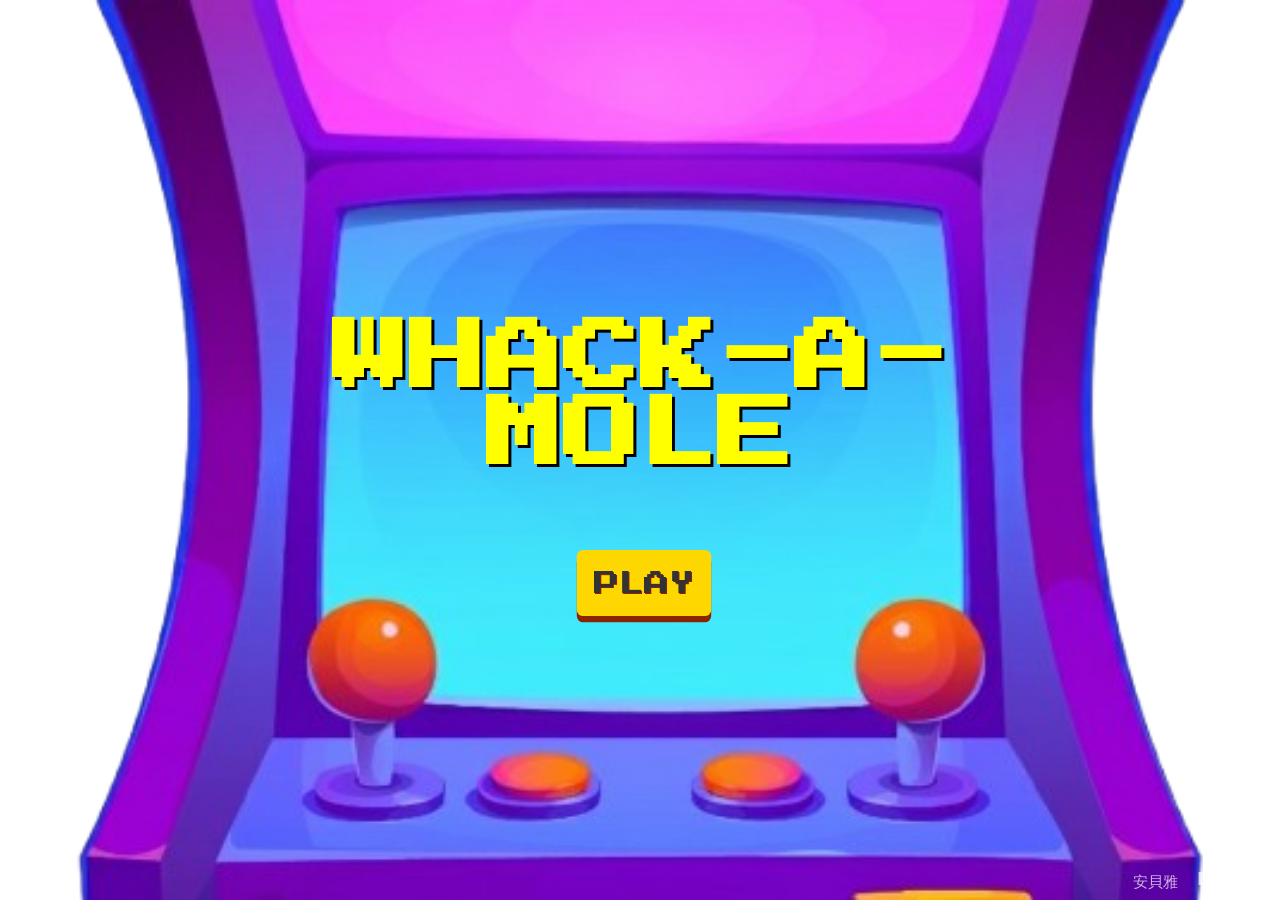
<file: index.html>
<!DOCTYPE html>
<html lang="en">
<head>
    <meta charset="UTF-8">
    <meta name="viewport" content="width=device-width, initial-scale=1.0">
    <title>Dynamic Pixel Art Sky</title>
    <link rel="stylesheet" href="style.css">
    <link href="https://fonts.googleapis.com/css2?family=Press+Start+2P&display=swap" rel="stylesheet">
</head>
<body>
    <audio id="bgmusic" src="sound/bkg.mp3" loop></audio>

    <div class="background-scene">
        <div class="sky">
            <div class="cloud cloud-1"></div>
            <div class="cloud cloud-2"></div>
            <div class="cloud cloud-3"></div>
            <div class="cloud cloud-4"></div>
            <div class="cloud cloud-5"></div>
            <div class="cloud cloud-6"></div>
            <div class="cloud cloud-7"></div>
            <div class="cloud cloud-8"></div>
            <div class="cloud cloud-9"></div>
            <div class="cloud cloud-10"></div>
        </div>
        <div class="ground"></div>

        <div class="arcade-machine-container">
            <img src="images/image.png" alt="Arcade Game Machine" class="arcade-machine-image"> 
            
            <div class="control-panel">
          
            <!-- Controls Overlay (Used for overall screen shake/bump effect) -->
            <div class="control-panel">
                
                <!-- Game Title -->
                <h1 class="game-title">WHACK-A-<br>MOLE</h1>
                
                <!-- PLAY Button (ID is crucial for JS) -->
                <button id="playButton" class="play-button">PLAY</button>
                <audio id="clickSound" src="sound/click.mp3"></audio>

                <!-- Joysticks (Interactive overlays - IDs are crucial for JS) -->
                <div id="joystickLeft" class="joystick joystick-left"></div>
                <div id="joystickRight" class="joystick joystick-right"></div>
                
                <!-- Action Buttons (Interactive overlays - IDs are crucial for JS) -->
                <div id="actionButton1" class="action-button action-button-1"></div>
                <div id="actionButton2" class="action-button action-button-2"></div>
                <div id="actionButton3" class="action-button action-button-3"></div>

            </div>
        </div>
    </div>

    <footer class="site-footer">
    安貝雅 | bea
</footer>

    <!-- The external JavaScript file -->
    <script src="script.js"></script>
</body>
</html>
</file>
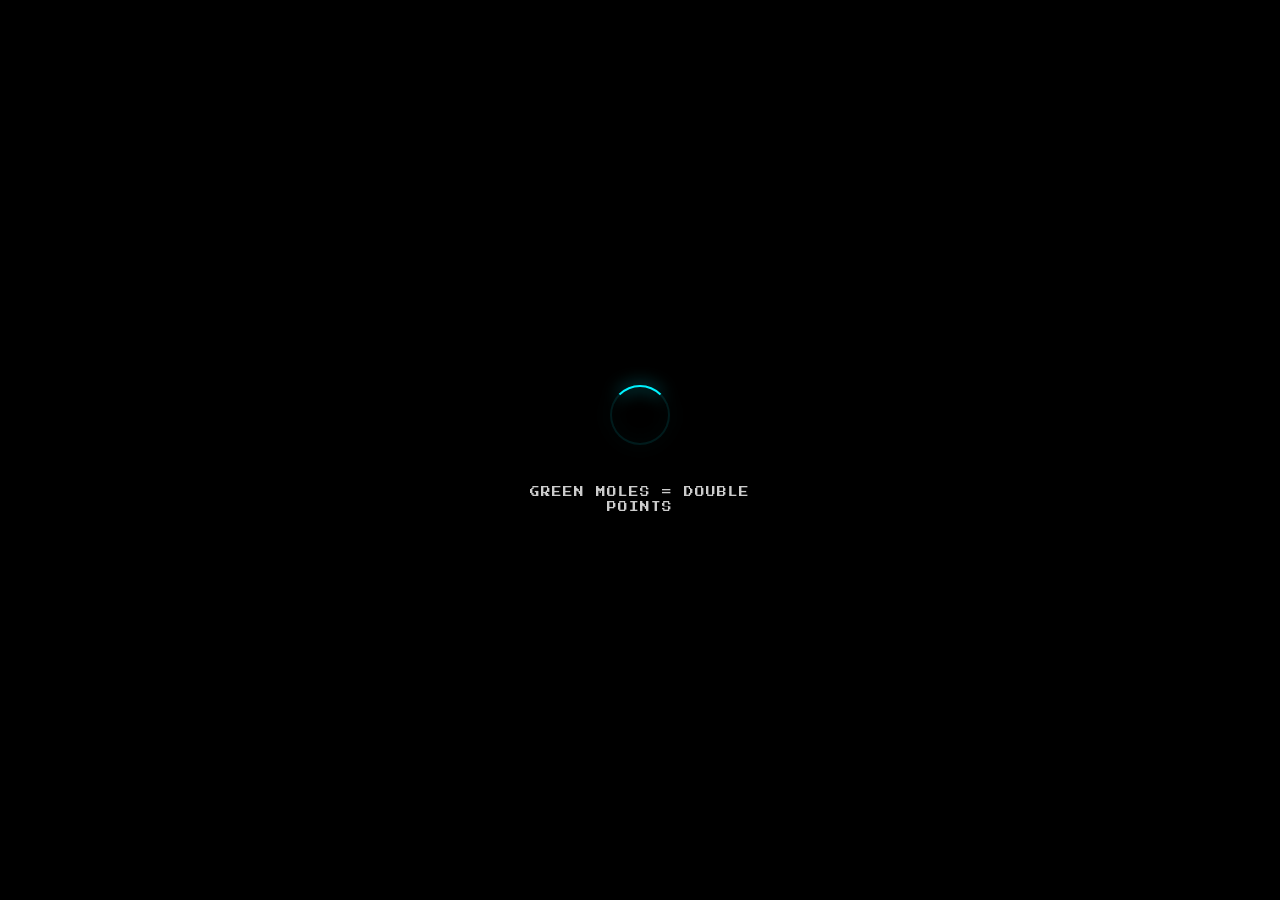
<file: loading.html>
<!DOCTYPE html>
<html lang="en">
<head>
    <meta charset="UTF-8">
    <meta name="viewport" content="width=device-width, initial-scale=1.0">
    <title>Mole Mayhem</title>
    <link href="https://fonts.googleapis.com/css2?family=Press+Start+2P&display=swap" rel="stylesheet">
    <link rel="stylesheet" href="loading.css">
</head>
<body>
    <div class="loading-wrapper">
        <video id="loadingVideo" autoplay loop playsinline class="bg-video"></video>
        
        <div class="minimal-overlay"></div>

        <div class="content">
            <div class="spinner"></div>
            <p id="gameTip" class="fade-in-tip"></p>
        </div>
    </div>
    <script src="loading.js"></script>
</body>
</html>
</file>
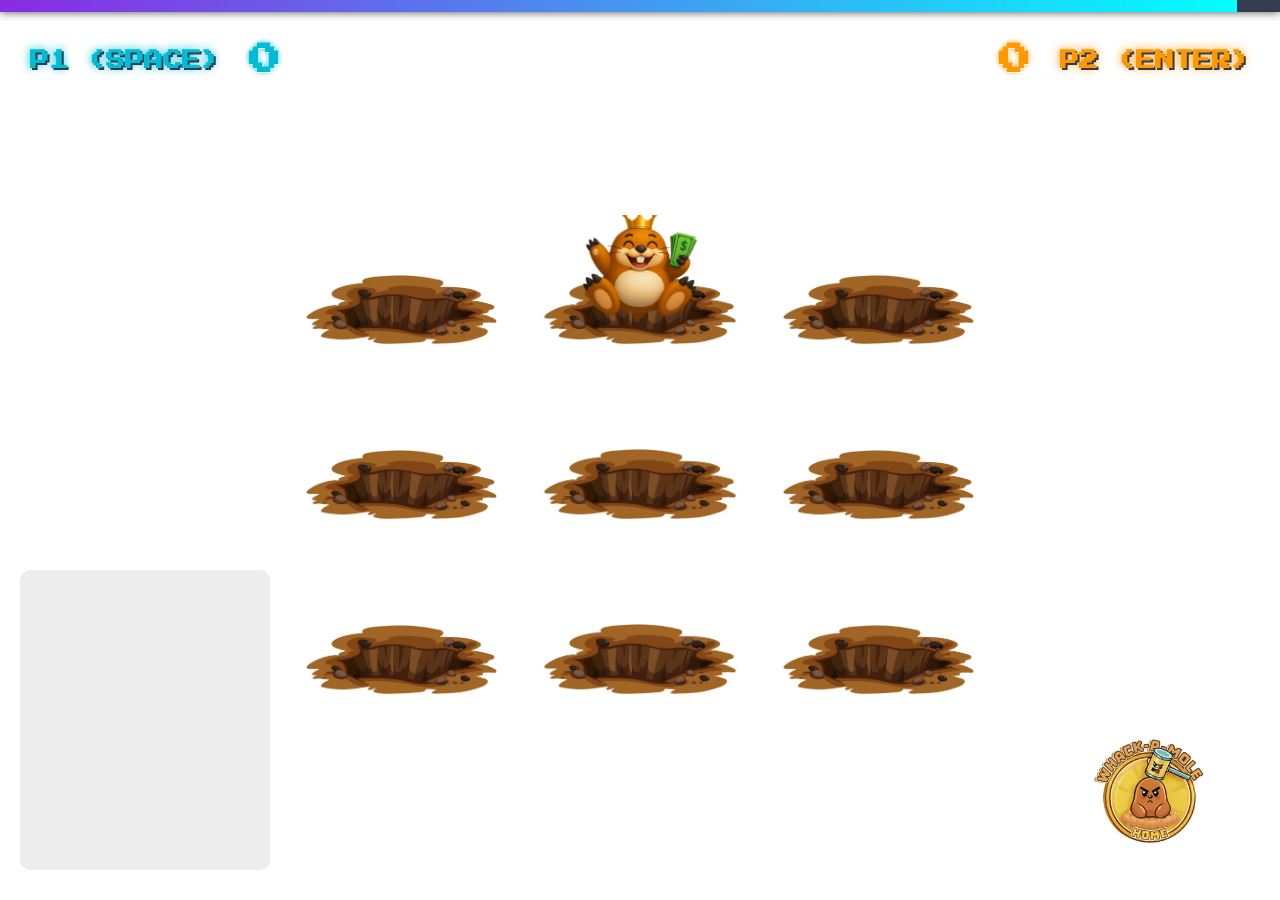
<file: multiPlayer.html>
<!DOCTYPE html>
<html lang="en">
<head>
    <meta charset="UTF-8" />
    <meta name="viewport" content="width=device-width, initial-scale=1.0" />
    <title>Whack-a-Mole Two-Player Emojis</title>

    <link rel="stylesheet" href="multiPlayer.css" />
    <link href="https://fonts.googleapis.com/css2?family=Press+Start+2P&display=swap" rel="stylesheet">
</head>
<body>

    <!-- Background Scene -->
    <div class="background-scene">
        <div class="sky">
            <div class="cloud cloud-1"></div>
            <div class="cloud cloud-2"></div>
            <div class="cloud cloud-3"></div>
            <div class="cloud cloud-4"></div>
            <div class="cloud cloud-5"></div>
            <div class="cloud cloud-6"></div>
            <div class="cloud cloud-7"></div>
            <div class="cloud cloud-8"></div>
            <div class="cloud cloud-9"></div>
            <div class="cloud cloud-10"></div>
        </div>
        <div class="ground"></div>
    </div>

    <!-- Global Timer -->
    <div class="global-timer-bar">
        <div class="time-left"></div>
    </div>

    <!-- Player HUDs -->
    <div class="hud player-1-hud">
        <div class="top-row">
            <div class="player-label" style="color: var(--player1-color);">P1 (SPACE)</div>
            <div class="score-container">
                <span class="score player-1-score">0</span>
            </div>
        </div>
    </div>

    <div class="hud player-2-hud">
        <div class="top-row">
            <div class="player-label" style="color: var(--player2-color);">P2 (ENTER)</div>
            <div class="score-container">
                <span class="score player-2-score">0</span>
            </div>
        </div>
    </div>

    <!-- Home / Menu Controls -->
    <div class="home-button-container">
        <div id="controlMenu" class="context-menu" style="display: none;">
            <button id="menuActionBtn" class="menu-btn action-start"></button>
            <button id="menuHomeBtn" class="menu-btn action-home">HOME</button>
        </div>

        <button class="home-button" id="playBtn">
            <img src="images/home.png" alt="Game Control" class="home-icon">
        </button>
        <a href="index.html" id="homeLink" onclick="event.preventDefault()"></a>
    </div>

    <!-- Game Holes -->
    <div class="game">
        <!-- Row 1 -->
        <div class="hole player-1-side" data-player="1" data-key=" ">
            <div class="entity"></div>
        </div>
        <div class="hole neutral-side" data-player="0">
            <div class="entity"></div>
        </div>
        <div class="hole player-2-side" data-player="2" data-key="enter">
            <div class="entity"></div>
        </div>

        <!-- Row 2 -->
        <div class="hole player-1-side" data-player="1" data-key=" ">
            <div class="entity"></div>
        </div>
        <div class="hole neutral-side" data-player="0">
            <div class="entity"></div>
        </div>
        <div class="hole player-2-side" data-player="2" data-key="enter">
            <div class="entity"></div>
        </div>

        <!-- Row 3 -->
        <div class="hole player-1-side" data-player="1" data-key=" ">
            <div class="entity"></div>
        </div>
        <div class="hole neutral-side" data-player="0">
            <div class="entity"></div>
        </div>
        <div class="hole player-2-side" data-player="2" data-key="enter">
            <div class="entity"></div>
        </div>
    </div>

    <!-- Live Feed -->
    <div class="live-feed"></div>
 
    <!-- Flash Effects -->
    <div id="bomb-flash"></div>
    <div id="wrong-hit-flash"></div>




    

<div id="gameOverOverlay" class="game-overlay" style="display: none;">
    <div class="result-panel">
        <div class="header-area">
            <div class="stars">
                <span class="star-anim">⭐</span>
                <span class="star-anim">⭐</span>
                <span class="star-anim">⭐</span>
                <span class="star-anim">⭐</span>
                <span class="star-anim">⭐</span>
            </div>
            <div class="result-banner">MATCH COMPLETE!</div>
        </div>



        <div class="score-section">
            <div class="score-box p1-box">
                <img src="images/money.png" class="coin-icon">
                <div class="score-data">
                    <div class="final-value p1-final-score">0</div>
                    <div class="final-label">PLAYER 1</div>
                </div>
            </div>

            <div class="score-divider">VS</div>

            <div class="score-box p2-box">
                <img src="images/angry.png" class="coin-icon">
                <div class="score-data">
                    <div class="final-value p2-final-score">0</div>
                    <div class="final-label">PLAYER 2</div>
                </div>
            </div>
        </div>

        <div class="overlay-actions">
            <button id="restartGameBtn" class="final-btn replay">REPLAY</button>
            <button id="goHomeBtn" class="final-btn home">HOME</button>
        </div>
    </div>
</div>

<audio id="victoryMusic" src="sound/score.mp3" preload="auto"></audio>

    <script src="multiPlayer.js"></script>
    
</body>
</html>
</file>
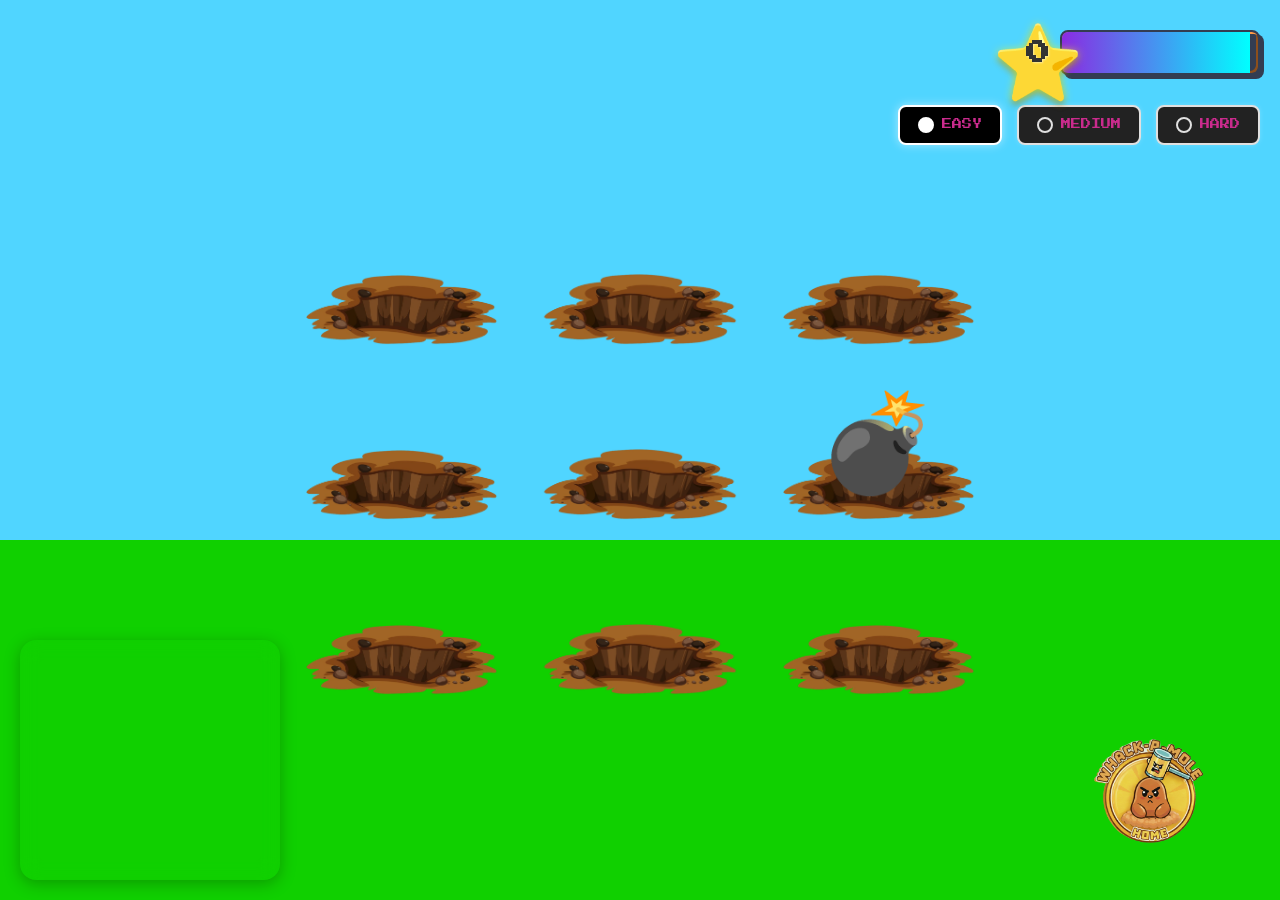
<file: singlePlayer.html>
<!DOCTYPE html>
<html lang="en">
<head>
    <meta charset="UTF-8" />
    <meta name="viewport" content="width=device-width, initial-scale=1.0" />
    <title>Whack-a-Mole Fullscreen</title>
    <link rel="stylesheet" href="singlePlayer.css"/>
    <link href="https://fonts.googleapis.com/css2?family=Press+Start+2P&display=swap" rel="stylesheet">
    </head>
<body> 
    
    <div class="background-scene">
        <div class="sky">
            <div class="cloud cloud-1"></div>
            <div class="cloud cloud-2"></div>
            <div class="cloud cloud-3"></div>
            <div class="cloud cloud-4"></div>
            <div class="cloud cloud-5"></div>
            <div class="cloud cloud-6"></div>
            <div class="cloud cloud-7"></div>
            <div class="cloud cloud-8"></div>
            <div class="cloud cloud-9"></div>
            <div class="cloud cloud-10"></div>
        </div>
        <div class="ground"></div>
    </div>
    <div class="hud">
        <div class="top-row">
            <div class="score-container">
                <span class="score">0</span>
            </div>
            
            <div class="timer-bar-container">
                <div class="time-left" style="width: 99%;"></div> 
            </div>
        </div>

        <div class="levels">
            <input type="radio" name="level" id="easy" checked>
            <label for="easy">Easy</label>
            
            <input type="radio" name="level" id="medium">
            <label for="medium">Medium</label>
            
            <input type="radio" name="level" id="hard">
            <label for="hard">Hard</label>
        </div>
    </div>
    
    <div class="home-button-container">
        <a href="index.html" id="homeLink" onclick="event.preventDefault()">
            <button class="home-button" id="playBtn">
                <img src="images/home.png" alt="Game Control" id="controlIconImage" class="home-icon">
            </button>
        </a> 
        
        <div id="controlMenu" class="context-menu" style="display: none;">
            <button id="menuActionBtn" class="menu-btn"></button> 
            <button id="menuHomeBtn" class="menu-btn"> HOME</button>
        </div>
    </div>
    
    <div class="game">
        <div class="hole"><div class="mole"></div><div class="bomb">💣</div></div>
        <div class="hole"><div class="mole"></div><div class="bomb">💣</div></div>
        <div class="hole"><div class="mole"></div><div class="bomb">💣</div></div>
        <div class="hole"><div class="mole"></div><div class="bomb">💣</div></div>
        <div class="hole"><div class="mole"></div><div class="bomb">💣</div></div>
        <div class="hole"><div class="mole"></div><div class="bomb">💣</div></div>
        <div class="hole"><div class="mole"></div><div class="bomb">💣</div></div>
        <div class="hole"><div class="mole"></div><div class="bomb">💣</div></div>
        <div class="hole"><div class="mole"></div><div class="bomb">💣</div></div>
        </div>

<div class="live-feed"></div>



<div id="gameOverOverlay" class="game-overlay" style="display:none;">
    <div class="result-panel">
        <div class="header-area">
            <div class="stars">
                <span class="star-anim">⭐</span>
                <span class="star-anim">⭐</span>
                <span class="star-anim">⭐</span>
                <span class="star-anim">⭐</span>
                <span class="star-anim">⭐</span>
            </div>
            <div class="result-banner">NEW RECORD!</div>
        </div>

        <div class="final-scores">
            <div class="final-box">
                <img src="images/mole.png" class="coin-icon">
                <div class="score-data">
                    <div class="final-value p1-final-score">0</div>
                    <div class="final-label">PLAYER 1</div>
                </div>
            </div>
        </div>

        <div class="final-actions">
            <button id="restartGameBtn" class="final-btn replay">REPLAY</button>
            <button id="goHomeBtn" class="final-btn home">HOME</button>
        </div>
    </div>
</div>

<audio id="victoryMusic" src="sound/score.mp3" preload="auto"></audio>

    <script src="singlePlayer.js"></script>
</body>
</html>
</file>
<file: style.css>
:root {
    /* Define the timing for the whole cycle (e.g., 20 seconds for a full day/night) */
    --cycle-speed: 15s;
}

body {
    margin: 0;
    padding: 0;
    overflow: hidden;
    height: 100vh;
    font-family: Arial, sans-serif;
}

.background-scene {
    position: relative;
    width: 100%;
    height: 100%;
}

/* --- SKY ANIMATION --- */
.sky {
    position: absolute;
    top: 0;
    left: 0;
    width: 100%;
    height: 60%;
    animation: skyShift var(--cycle-speed) linear infinite;
    overflow: hidden;
}

/* --- GROUND ANIMATION --- */
.ground {
    position: absolute;
    bottom: 0;
    left: 0;
    width: 100%;
    height: 40%;
    animation: groundShift var(--cycle-speed) linear infinite;
}

/* --- CLOUDS (Color is now variable) --- */
.cloud {
    position: absolute;
    /* We use a variable for the color so all shadows change at once */
    --cloud-color: white; 
    background: var(--cloud-color);
    width: 15px;
    height: 15px;
    border-radius: 0;
    opacity: 0.95; 
    animation: moveClouds linear infinite, cloudShift var(--cycle-speed) linear infinite;
    border: 1px solid var(--cloud-color); 
}

/* --- ANIMATION KEYFRAMES --- */

@keyframes skyShift {
    0%, 100%, 40% { background-color: #50d5ff; } /* Day Blue */
    50%, 90% { background-color: #0b1021; }      /* Night Navy */
}

@keyframes groundShift {
    0%, 100%, 40% { background-color: #10d000; } /* Day Green */
    50%, 90% { background-color: #054d00; }      /* Dark Night Green */
}

@keyframes cloudShift {
    0%, 100%, 40% { 
        --cloud-color: white; 
        opacity: 0.95;
    } 
    50%, 90% { 
        --cloud-color: #4b5b7a; /* Muted Blue-Grey for Night */
        opacity: 0.6;
    }
}

/* --- CLOUD SHAPES (Modified to use var(--cloud-color)) --- */
/* --- CLOUD SHAPES (Fixed: All using var(--cloud-color) and dual animation times) --- */

.cloud-1 {
    top: 15%; left: -20%; 
    /* IMPORTANT: Note the comma separating the two animation times */
    animation-duration: 25s, var(--cycle-speed);
    box-shadow: 
        15px -15px 0 var(--cloud-color), 30px -15px 0 var(--cloud-color), 45px -15px 0 var(--cloud-color), 
        0px 0px 0 var(--cloud-color), 15px 0px 0 var(--cloud-color), 30px 0px 0 var(--cloud-color), 45px 0px 0 var(--cloud-color), 60px 0px 0 var(--cloud-color),
        15px 15px 0 var(--cloud-color), 30px 15px 0 var(--cloud-color);
}

.cloud-2 {
    top: 35%; left: -50%; 
    animation-duration: 35s, var(--cycle-speed);
    box-shadow: 
        15px -30px 0 var(--cloud-color), 30px -30px 0 var(--cloud-color), 45px -30px 0 var(--cloud-color),
        0px -15px 0 var(--cloud-color), 15px -15px 0 var(--cloud-color), 30px -15px 0 var(--cloud-color), 45px -15px 0 var(--cloud-color), 60px -15px 0 var(--cloud-color),
        0px 0px 0 var(--cloud-color), 15px 0px 0 var(--cloud-color), 30px 0px 0 var(--cloud-color), 45px 0px 0 var(--cloud-color), 60px 0px 0 var(--cloud-color), 75px 0px 0 var(--cloud-color),
        30px 15px 0 var(--cloud-color), 45px 15px 0 var(--cloud-color);
}

.cloud-3 {
    top: 25%; left: -10%; 
    animation-duration: 30s, var(--cycle-speed);
    box-shadow: 
        15px -15px 0 var(--cloud-color), 30px -15px 0 var(--cloud-color),
        0px 0px 0 var(--cloud-color), 15px 0px 0 var(--cloud-color), 30px 0px 0 var(--cloud-color), 45px 0px 0 var(--cloud-color);
}

.cloud-4 { 
    top: 5%; left: -80%;
    animation-duration: 40s, var(--cycle-speed);
    box-shadow:
        15px -15px 0 var(--cloud-color), 30px -15px 0 var(--cloud-color),
        0px 0px 0 var(--cloud-color), 15px 0px 0 var(--cloud-color), 30px 0px 0 var(--cloud-color), 45px 0px 0 var(--cloud-color),
        15px 15px 0 var(--cloud-color), 30px 15px 0 var(--cloud-color);
}

.cloud-5 { 
    top: 50%; left: -100%; 
    animation-duration: 20s, var(--cycle-speed);
    box-shadow:
        0px 0px 0 var(--cloud-color), 15px 0px 0 var(--cloud-color), 30px 0px 0 var(--cloud-color);
}

.cloud-6 {
    top: 10%; left: -30%;
    animation-duration: 45s, var(--cycle-speed);
    box-shadow:
        15px -30px 0 var(--cloud-color), 30px -15px 0 var(--cloud-color), 45px -15px 0 var(--cloud-color),
        0px 0px 0 var(--cloud-color), 15px 0px 0 var(--cloud-color), 30px 0px 0 var(--cloud-color), 45px 0px 0 var(--cloud-color), 60px 0px 0 var(--cloud-color);
}

.cloud-7 {
    top: 40%; left: -120%;
    animation-duration: 38s, var(--cycle-speed);
    box-shadow:
        0px 0px 0 var(--cloud-color), 15px 0px 0 var(--cloud-color), 30px 0px 0 var(--cloud-color), 45px 0px 0 var(--cloud-color),
        15px 15px 0 var(--cloud-color), 30px 15px 0 var(--cloud-color);
}

.cloud-8 {
    top: 5%; left: -60%;
    animation-duration: 50s, var(--cycle-speed);
    box-shadow:
        15px -15px 0 var(--cloud-color), 30px -15px 0 var(--cloud-color), 45px -15px 0 var(--cloud-color),
        0px 0px 0 var(--cloud-color), 15px 0px 0 var(--cloud-color), 30px 0px 0 var(--cloud-color), 45px 0px 0 var(--cloud-color);
}

.cloud-9 {
    top: 45%; left: -10%;
    animation-duration: 22s, var(--cycle-speed);
    box-shadow:
        15px -15px 0 var(--cloud-color), 30px -15px 0 var(--cloud-color),
        0px 0px 0 var(--cloud-color), 15px 0px 0 var(--cloud-color);
}

.cloud-10 {
    top: 30%; left: -90%;
    animation-duration: 33s, var(--cycle-speed);
    box-shadow:
        15px -15px 0 var(--cloud-color), 30px -15px 0 var(--cloud-color), 45px -15px 0 var(--cloud-color), 60px -15px 0 var(--cloud-color),
        0px 0px 0 var(--cloud-color), 15px 0px 0 var(--cloud-color), 30px 0px 0 var(--cloud-color), 45px 0px 0 var(--cloud-color), 60px 0px 0 var(--cloud-color);
}
/* --- SHARED ANIMATION LOGIC --- */
@keyframes moveClouds {
    0% { transform: translateX(-100%) scale(var(--scale, 1)); }
    100% { transform: translateX(200vw) scale(var(--scale, 1)); }
}

/* Keep your existing cloud scales here... */
.cloud-1 { --scale: 2.0; }
.cloud-2 { --scale: 3.0; }
/* ... etc ... */



/* --- ARCADE MACHINE BASE STYLES (LARGEST POSSIBLE SCALE) --- */
/* --- ARCADE MACHINE BASE STYLES (FULL SCREEN) --- */
.arcade-machine-container {
    position: fixed;
    top: 0;
    left: 0;
    width: 100vw;
    height: 100vh;
    z-index: 20;
}

.arcade-machine-image {
    width: 100%;
    height: 100%;
    display: block;
    object-fit: cover;
}

/* --- CONTROL PANEL OVERLAYS (No positioning changes, retaining proportional size) --- */
.control-panel {
    position: absolute;
    top: 0;
    left: 0;
    width: 100%;
    height: 100%;
    transition: transform 0.1s ease-out; 
}

/* JavaScript Hook for Press Effect */
.control-panel.bumping {
    transform: translateY(2px); 
}




/* --- GAME TITLE (MOVED SLIGHTLY LOWER) --- */
.game-title {
    position: absolute;
    /* KEY CHANGE: Moved from 25% to 30% */
    top: 30%; 
    left: 50%;
    transform: translateX(-50%);
    
    font-size: clamp(1.8em, 6vw, 5em); 
    line-height: 1.0; 
    
    font-family: 'Press Start 2P', cursive;
    color: yellow;
    text-shadow: 3px 3px #000; 
    text-align: center;
    z-index: 30;
    pointer-events: none;
}


/* --- PLAY BUTTON (Adjusted to maintain spacing below the new title position) --- */
.play-button {
    position: absolute;
    /* Adjusted from 55% to 60% to maintain vertical spacing below the title */
    top: 65%; 
    left: 50%;
    transform: translateX(-50%);
    
    width: 10%; 
    height: 7%; 
    background-color: #ffd700; 
    border: none;
    border-radius: 6px;
    font-family: 'Press Start 2P', cursive; 
    font-size: clamp(0.9em, 2vw, 1.5em);
    color: #333;
    cursor: pointer;
    text-shadow: 1px 1px #8b2500;
    box-shadow: 0 6px 0 #8b2500; 
    transition: background-color 0.1s, transform 0.1s, box-shadow 0.1s;
    z-index: 30; 
}
/* ... rest of the CSS remains the same ... */
/* ... rest of the CSS remains the same ... */

/* Play Button States from JavaScript (No change needed) */
.play-button.loading {
    background-color: #ff00ff; 
    transform: translateX(-50%) translateY(3px); 
    box-shadow: 0 3px 0 #b300b3; 
}




/* --- JOYSTICKS & ACTION BUTTONS (No change needed) --- */
/* ... (Joystick and Action Button CSS remains the same) ... */

/* --- JOYSTICKS & ACTION BUTTONS (No change needed) --- */
/* ... (Joystick and Action Button CSS remains the same) ... */

/* --- JOYSTICKS & ACTION BUTTONS (No changes needed) --- */
/* ... (Joystick and Action Button CSS remains the same) ... */

/* --- JOYSTICK OVERLAYS (No changes needed, scales with container) --- */
.joystick {
    position: absolute;
    width: 14%; 
    height: 25%; 
    background-color: transparent; 
    cursor: pointer;
    z-index: 30; 
    transition: transform 0.1s; 
}

.joystick-left {
    bottom: 5%; 
    left: 17%; 
}

.joystick-right {
    bottom: 5%; 
    right: 17%; 
}

/* Joystick States from JavaScript */
.joystick.pressed {
    transform: translateY(7px); 
}

/* --- ACTION BUTTON OVERLAYS (No changes needed, scales with container) --- */
.action-button {
    position: absolute;
    width: 10%; 
    height: 8%; 
    background-color: transparent; 
    cursor: pointer;
    z-index: 30;
    border-radius: 50%; 
}

.action-button-1 {
    bottom: 12%; 
    left: 38%; 
}

.action-button-2 {
    bottom: 12%; 
    left: 49%; 
}

.action-button-3 {
    bottom: 12%; 
    left: 60%; 
}



/* --- CSS for Interactive Controls --- */

/* Base style for the controls (assuming they are positioned as overlays) */
.joystick {
    /* ... existing styles ... */
    transition: transform 0.1s ease-out; /* Add smooth transition */
}

/* 1. Joystick Tilt Effect */
.joystick-left.tilted {
    /* Example: Tilt left and slightly down */
    transform: rotateZ(-5deg) translateY(5px); 
    box-shadow: 0 5px 0 0px var(--joystick-shadow-color); /* Adjust shadow to look tilted */
}

.joystick-right.tilted {
    /* Example: Tilt right and slightly down */
    transform: rotateZ(5deg) translateY(5px);
    box-shadow: 0 5px 0 0px var(--joystick-shadow-color);
}

/* Base style for action buttons */
.action-button {
    /* ... existing styles ... */
    transition: transform 0.05s ease-out, box-shadow 0.05s ease-out; /* Add smooth transition */
    box-shadow: 0 4px 0 0px var(--button-shadow-color); /* Define a base shadow */
}

/* 2. Button Press Effect (Applies to Action Buttons and Joysticks for a 'depressed' look) */
.pressed {
    /* Move the button down by the amount of the original shadow to simulate a press */
    transform: translateY(4px); 
    /* Remove the bottom shadow to complete the pressed look */
    box-shadow: 0 0px 0 0px var(--button-shadow-color); 
}

/* Apply the pressed effect to the Joysticks too, if you want them to 'sink' */
.joystick.pressed {
    transform: translateY(5px); /* Move down slightly */
    box-shadow: 0 0px 0 0px var(--joystick-shadow-color);
}

.site-footer {
    position: fixed;
    bottom: 8px;
    right: 12px; /* change to left if you want bottom-left */
    font-family: 'Press Start 2P', cursive;
    font-size: 15px;
    color: rgba(255, 255, 255, 0.7);
    z-index: 9999;
    pointer-events: none; /* prevents blocking clicks */
}
</file>
<file: loading.css>
* {
    margin: 0;
    padding: 0;
    box-sizing: border-box;
}

body {
    background: #000;
    font-family: 'Press Start 2P', cursive;
    height: 100vh;
    overflow: hidden;
}

.loading-wrapper {
    position: relative;
    width: 100%;
    height: 100vh;
    display: flex;
    justify-content: center;
    align-items: center;
}

/* Video filling the entire background */
.bg-video {
    position: absolute;
    inset: 0;
    width: 100%;
    height: 100%;
    object-fit: cover;
    z-index: -2;
}

/* Minimal dark overlay to ensure tip readability */
.minimal-overlay {
    position: absolute;
    inset: 0;
    background: linear-gradient(to bottom, rgba(0,0,0,0.2), rgba(0,0,0,0.7));
    z-index: -1;
}

.content {
    display: flex;
    flex-direction: column;
    align-items: center;
    gap: 40px;
}

/* Minimalist thin-line spinner */
.spinner {
    width: 60px;
    height: 60px;
    border: 2px solid rgba(0, 243, 255, 0.1);
    border-top: 2px solid #00f3ff;
    border-radius: 50%;
    animation: rotate 0.8s cubic-bezier(0.4, 0, 0.2, 1) infinite;
    filter: drop-shadow(0 0 8px #00f3ff);
}

@keyframes rotate {
    from { transform: rotate(0deg); }
    to { transform: rotate(360deg); }
}

/* Tip text styling */
.fade-in-tip {
    color: #fff;
    font-size: 0.6rem;
    letter-spacing: 1px;
    opacity: 0.8;
    max-width: 80%;
    text-align: center;
    line-height: 1.6;
    animation: fadeIn 2s ease-in;
}

@keyframes fadeIn {
    from { opacity: 0; transform: translateY(10px); }
    to { opacity: 0.8; transform: translateY(0); }
}
</file>
<file: multiPlayer.css>
:root {
    /* Refined Aesthetic Colors */

    --text-light: #E0E0E0;
    --color-play: #c2185b; 

    /* Vibrant Level Colors */
    --color-easy: #00FFCC; 
    --color-medium: #FFD700; 
    --color-hard: #FF4500; 

    /* Time Bar Gradient: Neon Purple to Aqua */
    --color-time-start: #8a2be2; 
    --color-time-end: #00ffff; 
    
    /* Pixelated Border/Shadow Colors */
    --pixel-shadow-dark: #333d52;
    --pixel-highlight-light: #7A7A7A;

    /* Base dark color for screen shake */
    --bg-bomb-hit: #191919; 

    /* NEW Player Colors */
    --player1-color: #00bcd4; /* Cyan */
    --player2-color: #ff9800; /* Orange */
}

* {
    margin: 0;
    padding: 0;
    box-sizing: border-box;
}

/* FULL SCREEN & BASE STYLES */
html, body {
    width: 100%;
    height: 100%;
    font-family: 'Press Start 2P', cursive;
    background-color: var(--bg-dark); 
    color: var(--text-light);
    overflow: hidden;
    text-align: center;
}

/* ----------------------------------------------------------------- */
/* 🌙 PIXELATED NIGHT BACKGROUND */
/* ----------------------------------------------------------------- */
:root {
    /* Define the timing for the whole cycle (e.g., 10s for a full day/night) */
    --cycle-speed: 20s; 
}

/* --- BACKGROUND WRAPPER --- */
.background-scene {
    position: absolute;
    top: 0;
    left: 0;
    width: 100%;
    height: 100%;
    z-index: -1;
}

/* --- SKY ANIMATION --- */
.sky {
    position: absolute;
    top: 0; left: 0;
    width: 100%; height: 60%;
    animation: skyShift var(--cycle-speed) linear infinite;
    overflow: hidden;
}

/* --- GROUND ANIMATION --- */
.ground {
    position: absolute;
    bottom: 0; left: 0;
    width: 100%; height: 40%;
    animation: groundShift var(--cycle-speed) linear infinite;
}

/* CLOUDS (Example, assuming you have the full CSS) */
/* (Styles for .cloud classes and animation keyframes go here) */


/* ----------------------------------------------------------------- */
/* 🎮 DUAL HUD STYLES */
/* ----------------------------------------------------------------- */

.hud {
    font-family: 'Press Start 2P', cursive;
    color: #f0f0f0;
    position: absolute; 
    top: 0px; 
    z-index: 100;
    display: flex;
    flex-direction: column; 
}

/* ----------------------------------------------------------------- */
/* ⏱️ GLOBAL FULL-WIDTH TIMER BAR */
/* ----------------------------------------------------------------- */

.global-timer-bar {
    position: absolute;
    top: 0; /* Align to the very top */
    left: 0;
    width: 100%; /* Stretch full width */
    height: 12px; /* Set a clean, visible height */
    z-index: 101; /* Ensure it's above everything */
    
    /* Aesthetics for the container (the "empty" part of the bar) */
    background-color: var(--pixel-shadow-dark); /* Dark background */
    box-shadow: 0 0 10px rgba(0, 0, 0, 0.7); /* Subtle shadow */
    overflow: hidden;
}

/* The moving fill of the timer bar */
.global-timer-bar .time-left {
    height: 100%;
    /* Use your existing neon gradient variables */
    background: linear-gradient(90deg, var(--color-time-start), var(--color-time-end));
    transition: width 1s linear;
}






/* ----------------------------------------------------------------- */
/* 🎮 DUAL HUD STYLES (REPOSITIONED) */
/* ----------------------------------------------------------------- */
/* (Keeping the HUD positioning the same) */

.hud {
    /* ... existing font, color, display properties ... */
    position: absolute; 
    top: 25px; /* Pushed down below the global timer bar */
    z-index: 100;
    display: flex;
    flex-direction: column; 
    text-shadow: 0 0 5px rgba(0, 0, 0, 0.5), 0 0 10px rgba(0, 0, 0, 0.3); 
}

/* Player 1 HUD on the left */
.player-1-hud {
    left: 20px;
    align-items: flex-start;
}
.player-1-hud .top-row {
    /* Set back to normal order: Label then Score */
    flex-direction: row; 
}

/* Player 2 HUD on the right (Mirrored layout) */
.player-2-hud {
    right: 20px;
    align-items: flex-end;
}
.player-2-hud .top-row {
    /* Mirrored order: Score then Label */
    flex-direction: row-reverse;
}

.player-label {
    font-size: 1.2rem;
    font-weight: bold;
    margin: 0;
    text-shadow: 2px 2px 0px var(--pixel-shadow-dark), 0 0 10px currentColor; 
    white-space: nowrap;
}

.top-row {
    display: flex;
    align-items: center;
    gap: 15px; 
    margin-bottom: 0; /* Remove extra vertical spacing */
    padding: 5px 10px;
}

/* --- SCORE DISPLAY (Star Container) --- */

.score-container {
    /* Define the area for the Star icon */
    width: 60px; 
    height: 60px;
    padding: 0;
    
    /* CRITICAL for Pop Animation: Must be relative and overflow visible */
    position: relative; 
    overflow: visible; 
    z-index: 2; 

    /* Star Visual Styling (Assumes --star-gold, etc., are in :root) */
    background: linear-gradient(135deg, var(--star-highlight) 0%, var(--star-gold) 40%, var(--star-shadow-dark) 100%);
    border-radius: 50%; /* Starts as a circle */

    /* 3D and Glow Effect */
    box-shadow: 
        0 0 10px 1px var(--star-gold), /* Outer glow */
        0 4px 0px 0px var(--pixel-shadow-dark); /* Dark bottom shadow */

}

/* The actual score number inside the star */
.score-container .score {
    /* CRITICAL: Positioning for unclipped scaling */
    position: absolute; 
    top: 50%;
    left: 50%;
    transform: translate(-50%, -50%); /* Centers perfectly */
    
    /* Base Score text style */
    font-size: 2rem; 
    font-weight: bold; /* Added bold for visibility */
    text-shadow: 1px 1px 0px #fff; 
    
    /* Optimizes animation performance */
    will-change: transform, filter; 
}

/* ----------------------------------------------------------------- */
/* 🆕 FIX: Ensure Score Text is Visible and Distinct from each other */
/* ----------------------------------------------------------------- */

.player-1-hud .score {
    /* P1 score color set to match blue HUD text color (00bcd4 is blueish-cyan) */
    color: #00bcd4; 
    text-shadow: 1px 1px 0px #fff, 0 0 5px #00bcd4; 
}

.player-2-hud .score {
    /* P2 score color set to match orange HUD text color (ff9800 is orange) */
    color: #ff9800; 
    text-shadow: 1px 1px 0px #fff, 0 0 5px #ff9800; 
}


@keyframes scorePop {
    0% { transform: scale(1) translate(-50%, -50%); filter: brightness(1); }
    50% { 
        transform: scale(2.0) translate(-25%, -25%); /* Adjusted translate to keep centered during pop */
        filter: brightness(3.5) drop-shadow(0 0 25px #FFFF00); 
    }
    100% { transform: scale(1) translate(-50%, -50%); filter: brightness(1); }
}

.score-pop { animation: scorePop 0.25s cubic-bezier(0.25, 0.46, 0.45, 0.94); }










/* --- REMOVE OLD TIMER BAR STYLES --- */
.timer-bar-container {
    display: none; /* Hide if still present in HTML */
}
/* ----------------------------------------------------------------- */
/* 🏠 HOME BUTTON & CONTEXT MENU */
/* ----------------------------------------------------------------- */

.home-button-container {
    position: absolute;
    bottom: 30px;
    right: 30px;
    z-index: 1000; /* Highest Z-index for controls */
    animation: bounce 2s infinite ease-in-out;
}

@keyframes bounce {
    0%, 100% { transform: translateY(0); }
    50% { transform: translateY(-8px); }
}

.home-icon {
    width: 200px;
    height: 150px;
    object-fit: contain;
}

.home-button {
    background-color: transparent; 
    border: none; 
    padding: 0; 
}

/* --- Context Menu Styling --- */
.context-menu {
    position: absolute;
    bottom: 100%; 
    right: 0;
    margin-bottom: 10px; 
    
    background: #333; 
    border: 2px solid #fff; 
    border-radius: 10px;
    padding: 8px;
    box-shadow: 0 4px 10px rgba(0, 0, 0, 0.5);
    display: flex;
    flex-direction: column;
    gap: 5px;
    width: 150px;
    z-index: 1001; 
}

.context-menu::after {
    content: '';
    position: absolute;
    width: 0;
    height: 0;
    border-left: 8px solid transparent;
    border-right: 8px solid transparent;
    border-top: 8px solid #333; 
    bottom: -8px; 
    right: 20px;
}

.menu-btn {
    background: #007bff;
    color: white;
    border: none;
    padding: 6px 10px;
    border-radius: 5px;
    cursor: pointer;
    font-size: 10px;
    font-family: 'Press Start 2P', cursive;
    transition: background-color 0.2s;
}

.menu-btn:hover {
    background: #0056b3;
}






/* ----------------------------------------------------------------- */
/* 2. GAME BOARD & ENTITIES (EMOJIS) */
/* ----------------------------------------------------------------- */
.game {
    width: 90vw;
    max-width: 700px;
    display: grid;
    grid-template-columns: repeat(3, 1fr);
    grid-template-rows: repeat(3, 160px);
    gap: 15px;

    margin: 200px auto 0 auto;
    padding-top: 0;
    z-index: 50; 
}

/* Holes */
.hole {
    position: relative;
    overflow: hidden;
    border-radius: 10px;
    margin: 15px;
}

.hole::after {
    content: "";
    background: url("images/hole.png") bottom center no-repeat;
    background-size: contain;
    width: 100%;
    height: 80px;
    position: absolute;
    bottom: 0;
    left: 0;
    z-index: 3;
}

/* The Entity (Mole/Bomb EMOJI) */
.entity {
    position: absolute;
    bottom: -120px; 
    left: 50%;
    transform: translateX(-50%);
    
    font-size: 6rem; 
    line-height: 1; 
    width: 120px;
    height: 120px;
    
    pointer-events: all;
    transition: bottom 0.25s ease-out;
    z-index: 5;
    
    display: flex; 
    justify-content: center;
    align-items: center;
    
    text-shadow: 0 0 10px rgba(0, 0, 0, 0.5); 
}

/* When entity pops up */
.hole.up .entity {
    bottom: 20px; 
}

/* Hit flash animation for the emoji */
.entity.hit {
    animation: hitFlash 0.15s ease-out;
}
@keyframes hitFlash {
    0% { filter: drop-shadow(0 0 10px yellow) brightness(2); transform: scale(1.1);}
    100% { filter: none; transform: scale(1);}
}

/* FULL SCREEN & BASE STYLES */
html, body {
width: 100%;
 height: 100%;
font-family: 'Press Start 2P', cursive;
background-color: var(--bg-dark); 
color: var(--text-light);
 overflow: hidden; /* This hides scrollbars, but not always horizontal shake overflow */
 text-align: center;
}



/* ----------------------------------------------------------------- */
/* 📣 LIVE FEED */
/* ----------------------------------------------------------------- */
.live-feed {
    position: absolute;
    bottom: 30px;
    left: 20px;
    width: 250px;
    height: 300px; 
    padding: 8px;
    background-color: rgba(78, 70, 70, 0.097);
    border-radius: 10px;
    overflow-y: scroll;
    font-size: 0.7rem;
    color: #0d0b0b;
    text-align: left;
    z-index: 100;
}

/* Hide scrollbars */
.live-feed::-webkit-scrollbar {
    display: none;
}
.live-feed {
    -ms-overflow-style: none;
    scrollbar-width: none;
}


.msg {
    display: flex;
    align-items: center;
    padding: 3px 0;
    border-bottom: 1px solid #444;
}

.msg:last-child {
    border-bottom: none;
}

.pfp {
    font-size: 1.2rem;
    margin-right: 5px;
    flex-shrink: 0;
}

.textblock {
    display: flex;
    flex-direction: column;
    line-height: 1.2;
}

.username {
    font-weight: bold;
}

.action {
    color: #eee;
    font-style: italic;
}

.timestamp {
    color: #888;
    font-size: 0.5rem;
}







/* ============================================================
   ENTITY HIT FLASHES (Cleaner, smoother, stronger)
============================================================ */
.entity.star-hit {
    animation: starFlash 0.28s cubic-bezier(0.22, 1.4, 0.56, 1) forwards;
}
@keyframes starFlash {
    0% {
        filter: drop-shadow(0 0 20px gold) brightness(2.3);
        transform: scale(1.35);
    }
    100% {
        filter: none;
        transform: scale(1);
    }
}

.entity.correct-hit {
    animation: correctHit 0.28s cubic-bezier(0.22, 1.4, 0.56, 1) forwards;
}
@keyframes correctHit {
    0% {
        filter: drop-shadow(0 0 20px #00ff66) brightness(2.3);
        transform: scale(1.4);
    }
    100% {
        filter: none;
        transform: scale(1);
    }
}

.entity.wrong-hit {
    animation: wrongHit 0.28s cubic-bezier(0.22, 1.4, 0.56, 1) forwards;
}
@keyframes wrongHit {
    0% {
        filter: drop-shadow(0 0 20px #ff2d2d) brightness(2.3);
        transform: scale(1.4);
    }
    100% {
        filter: none;
        transform: scale(1);
    }
}




/* ============================================================
   ULTIMATE HIT FLOAT FX (Super smooth)
============================================================ */
.hit-fx {
    position: absolute;
    left: 50%;
    top: 30%;
    transform: translate(-50%, 0) scale(0.4);
    font-size: 2.6rem;
    font-family: 'Press Start 2P';
    pointer-events: none;
    z-index: 999;

    /* AMAZING GLOW */
    filter: drop-shadow(0 0 10px currentColor)
            drop-shadow(0 0 22px currentColor)
            drop-shadow(0 0 30px currentColor);

    animation: hitPop 0.75s cubic-bezier(0.25, 1.6, 0.45, 1) forwards;
}

/* COLOR VARIANTS */
.hit-fx.green { color: #00ff66; }
.hit-fx.red   { color: #ff3b3b; }
.hit-fx.gold  { color: #ffd700; }

/* ============================================================
   PARTICLE SPARKS — now with 4 bursts
============================================================ */
.hit-fx::before,
.hit-fx::after,
.hit-fx span.spark1,
.hit-fx span.spark2 {
    content: "";
    position: absolute;
    width: 6px;
    height: 6px;
    background: currentColor;
    border-radius: 50%;
    opacity: 0.85;
    filter: drop-shadow(0 0 8px currentColor);
}

/* These two added for more particles */
.hit-fx span.spark1,
.hit-fx span.spark2 {
    display: block;
}

/* Four different explosion directions */
.hit-fx::before  { animation: sparkLeft 0.55s ease-out forwards; }
.hit-fx::after   { animation: sparkRight 0.55s ease-out forwards; }
.hit-fx span.spark1 { animation: sparkUp 0.55s ease-out forwards; }
.hit-fx span.spark2 { animation: sparkDown 0.55s ease-out forwards; }





/* ============================================================
   HIT POP ANIMATION (Better Smooth Float)
============================================================ */
@keyframes hitPop {
    0% {
        opacity: 0;
        transform: translate(-50%, 10px) scale(0.35);
    }
    25% {
        opacity: 1;
        transform: translate(-50%, -5px) scale(1.55);
    }
    55% {
        transform: translate(-50%, -12px) scale(1.2);
    }
    100% {
        opacity: 0;
        transform: translate(-50%, -28px) scale(0.9);
    }
}

/* ============================================================
   PARTICLE MOVEMENTS (smoother trajectories)
============================================================ */
@keyframes sparkLeft {
    0%   { transform: translate(-5px, -5px) scale(1); opacity: 1; }
    100% { transform: translate(-30px, 12px) scale(0); opacity: 0; }
}
@keyframes sparkRight {
    0%   { transform: translate(5px, -5px) scale(1); opacity: 1; }
    100% { transform: translate(30px, 12px) scale(0); opacity: 0; }
}
@keyframes sparkUp {
    0%   { transform: translate(0, -6px) scale(1); opacity: 1; }
    100% { transform: translate(0, -30px) scale(0); opacity: 0; }
}
@keyframes sparkDown {
    0%   { transform: translate(0, 3px) scale(1); opacity: 1; }
    100% { transform: translate(0, 25px) scale(0); opacity: 0; }
}




/* --- CLOUDS BASE --- */
.cloud {
    position: absolute;
    --cloud-color: #ffffff; /* Initial color */
    background: var(--cloud-color);
    width: 15px; height: 15px;
    border-radius: 0;
    opacity: 0.85; 
    border: 1px solid var(--cloud-color);
    /* Dual animation: movement (moveClouds) and color (cloudShift) */
    animation: moveClouds linear infinite, cloudShift var(--cycle-speed) linear infinite;
}

/* --- DAY/NIGHT INTERCHANGE KEYFRAMES --- */

@keyframes skyShift {
    0%, 100%, 40% { background-color: #50d5ff; } /* Day Blue */
    50%, 90% { background-color: #0b1021; }      /* Night Navy */
}

@keyframes groundShift {
    0%, 100%, 40% { background-color: #10d000; } /* Day Green */
    50%, 90% { background-color: #054d00; }      /* Night Dark Green */
}

@keyframes cloudShift {
    0%, 100%, 40% { 
        --cloud-color: #ffffff; 
        opacity: 0.85;
    } 
    50%, 90% { 
        --cloud-color: #4b5b7a; /* Night Grey-Blue */
        opacity: 0.6;
    }
}

@keyframes moveClouds {
    0% { transform: translateX(-100%) scale(var(--scale, 1)); }
    100% { transform: translateX(200vw) scale(var(--scale, 1)); }
}

/* --- INDIVIDUAL CLOUD SHAPES (Fixed with variables) --- */

.cloud-1 { top: 15%; left: -20%; animation-duration: 25s, var(--cycle-speed); --scale: 2.0; box-shadow: 15px -15px 0 var(--cloud-color), 30px -15px 0 var(--cloud-color), 45px -15px 0 var(--cloud-color), 0px 0px 0 var(--cloud-color), 15px 0px 0 var(--cloud-color), 30px 0px 0 var(--cloud-color), 45px 0px 0 var(--cloud-color), 60px 0px 0 var(--cloud-color), 15px 15px 0 var(--cloud-color), 30px 15px 0 var(--cloud-color);}

.cloud-2 { top: 35%; left: -50%; animation-duration: 35s, var(--cycle-speed); --scale: 3.0; box-shadow: 15px -30px 0 var(--cloud-color), 30px -30px 0 var(--cloud-color), 45px -30px 0 var(--cloud-color), 0px -15px 0 var(--cloud-color), 15px -15px 0 var(--cloud-color), 30px -15px 0 var(--cloud-color), 45px -15px 0 var(--cloud-color), 60px -15px 0 var(--cloud-color), 0px 0px 0 var(--cloud-color), 15px 0px 0 var(--cloud-color), 30px 0px 0 var(--cloud-color), 45px 0px 0 var(--cloud-color), 60px 0px 0 var(--cloud-color), 75px 0px 0 var(--cloud-color), 30px 15px 0 var(--cloud-color), 45px 15px 0 var(--cloud-color);}

.cloud-3 { top: 25%; left: -10%; animation-duration: 30s, var(--cycle-speed); --scale: 1.8; box-shadow: 15px -15px 0 var(--cloud-color), 30px -15px 0 var(--cloud-color), 0px 0px 0 var(--cloud-color), 15px 0px 0 var(--cloud-color), 30px 0px 0 var(--cloud-color), 45px 0px 0 var(--cloud-color);}

.cloud-4 { top: 5%; left: -80%; animation-duration: 40s, var(--cycle-speed); --scale: 2.5; box-shadow: 15px -15px 0 var(--cloud-color), 30px -15px 0 var(--cloud-color), 0px 0px 0 var(--cloud-color), 15px 0px 0 var(--cloud-color), 30px 0px 0 var(--cloud-color), 45px 0px 0 var(--cloud-color), 15px 15px 0 var(--cloud-color), 30px 15px 0 var(--cloud-color);}

.cloud-5 { top: 50%; left: -100%; animation-duration: 20s, var(--cycle-speed); --scale: 1.2; box-shadow: 0px 0px 0 var(--cloud-color), 15px 0px 0 var(--cloud-color), 30px 0px 0 var(--cloud-color);}

.cloud-6 { top: 10%; left: -30%; animation-duration: 45s, var(--cycle-speed); --scale: 1.5; box-shadow: 15px -30px 0 var(--cloud-color), 30px -15px 0 var(--cloud-color), 45px -15px 0 var(--cloud-color), 0px 0px 0 var(--cloud-color), 15px 0px 0 var(--cloud-color), 30px 0px 0 var(--cloud-color), 45px 0px 0 var(--cloud-color), 60px 0px 0 var(--cloud-color);}

.cloud-7 { top: 40%; left: -120%; animation-duration: 38s, var(--cycle-speed); --scale: 2.1; box-shadow: 0px 0px 0 var(--cloud-color), 15px 0px 0 var(--cloud-color), 30px 0px 0 var(--cloud-color), 45px 0px 0 var(--cloud-color), 15px 15px 0 var(--cloud-color), 30px 15px 0 var(--cloud-color);}

.cloud-8 { top: 5%; left: -60%; animation-duration: 50s, var(--cycle-speed); --scale: 1.0; box-shadow: 15px -15px 0 var(--cloud-color), 30px -15px 0 var(--cloud-color), 45px -15px 0 var(--cloud-color), 0px 0px 0 var(--cloud-color), 15px 0px 0 var(--cloud-color), 30px 0px 0 var(--cloud-color), 45px 0px 0 var(--cloud-color);}

.cloud-9 { top: 45%; left: -10%; animation-duration: 22s, var(--cycle-speed); --scale: 1.3; box-shadow: 15px -15px 0 var(--cloud-color), 30px -15px 0 var(--cloud-color), 0px 0px 0 var(--cloud-color), 15px 0px 0 var(--cloud-color);}

.cloud-10 { top: 30%; left: -90%; animation-duration: 33s, var(--cycle-speed); --scale: 2.3; box-shadow: 15px -15px 0 var(--cloud-color), 30px -15px 0 var(--cloud-color), 45px -15px 0 var(--cloud-color), 60px -15px 0 var(--cloud-color), 0px 0px 0 var(--cloud-color), 15px 0px 0 var(--cloud-color), 30px 0px 0 var(--cloud-color), 45px 0px 0 var(--cloud-color), 60px 0px 0 var(--cloud-color);}

/* --- GLOBAL BODY TRANSPARENCY --- */
html, body {
    background-color: transparent;
}


/* ------------------------------------------------------------
 * BASE STYLES FOR BOTH FLASH ELEMENTS
 * ------------------------------------------------------------ */
#bomb-flash,
#wrong-hit-flash {
    position: fixed;
    top: 0;
    left: 0;
    width: 100%;
    height: 100%;
    pointer-events: none; /* Allows user interaction underneath */
    z-index: 1000;
    
    background: transparent; 
    box-shadow: 0 0 0 0px transparent; /* Hidden shadow by default */
    transition: box-shadow 0.1s ease-out; /* Smooth fade-out */
}

/* Base Active State: Disables transition for instant activation */
#bomb-flash.active,
#wrong-hit-flash.active {
    transition: none; 
    /* Use a massive box-shadow spread for full screen coverage */
    /* This creates the red overlay. Adjust 5000px if needed for larger screens */
    box-shadow: 0 0 0 5000px transparent; 
}


/* ------------------------------------------------------------
 * 1. BOMB FLASH STYLES 💣 (Full Screen Strong Red Flash + Shake)
 * ------------------------------------------------------------ */
#bomb-flash.active {
    /* Large spread to create a full-screen red effect */
    box-shadow: 0 0 0 5000px #ff6b6b; /* Bright, strong red */
}


/* ------------------------------------------------------------
 * 2. WRONG HIT FLASH STYLES 💥 (Full Screen Subtle Red Overlay)
 * ------------------------------------------------------------ */
#wrong-hit-flash.active {
    /* Softer, lighter red/pink for wrong hits */
    box-shadow: 0 0 0 5000px #ff98a3; 
}


/* ------------------------------------------------------------
 * SCREEN SHAKE (Applied to the <html> element)
 * ------------------------------------------------------------ */
.shake {
    animation: shake 0.35s cubic-bezier(.36,.07,.19,.97) both;
    transform: translate3d(0, 0, 0);
    backface-visibility: hidden;
    perspective: 1000px;
}

@keyframes shake {
    10%, 90% { transform: translate3d(-1px, 0, 0); }
    20%, 80% { transform: translate3d(2px, 0, 0); }
    30%, 50%, 70% { transform: translate3d(-4px, 0, 0); }
    40%, 60% { transform: translate3d(4px, 0, 0); }
}





/*coin butdtt*/
/* --- PARTICLE BURST STYLES --- */

.particle-burst {
    position: absolute;
    width: 8px; /* Size of the particle */
    height: 8px;
    border-radius: 50%;
    z-index: 1000;
    pointer-events: none;
    
    /* Default animation: fast, scatters outward */
    animation: particle-fly 0.4s ease-out forwards;
}

/* Optional: Make bomb particles bigger */
.bomb-burst {
    width: 12px;
    height: 12px;
}

/* --- KEYFRAMES --- */
@keyframes particle-fly {
    0% {
        opacity: 1;
        /* Starts at the center of the entity */
        transform: translate(-50%, -50%) scale(1); 
    }
    100% {
        opacity: 0;
        /* Moves to the random X/Y destination */
        transform: translate(var(--x), var(--y)) scale(0.2); 
    }
}

/* ============================================================
   1. OVERLAY WRAPPER – NEON GLASS
   ============================================================ */
/* ============================================================
   1. OVERLAY WRAPPER – FROSTED GLASS
   ============================================================ */
.game-overlay {
    position: fixed;
    inset: 0;
    background: radial-gradient(circle, rgba(0, 40, 50, 0.55) 0%, rgba(0, 0, 0, 0.75) 100%);
    backdrop-filter: blur(6px);
    display: flex;
    justify-content: center;
    align-items: center;
    z-index: 99999;
    animation: overlayFadeIn 0.4s ease forwards;
}

/* ============================================================
   2. RESULT PANEL – NEON ARCADE
   ============================================================ */
.result-panel {
    width: 640px;
    background: rgba(5,5,5,0.95);
    border-radius: 30px;
    padding: 30px;
    text-align: center;
    border: 3px solid #00f3ff;
    box-shadow: 0 0 25px #00f3ff, inset 0 0 15px rgba(0, 243, 255, 0.4);
    animation: panelPop 0.5s cubic-bezier(0.175,0.885,0.32,1.2);
}

/* ============================================================
   3. HEADER AREA – STARS + BANNER
   ============================================================ */
.header-area {
    margin-bottom: 25px;
}

.stars {
    font-size: 30px;
    margin-bottom: 8px;
    display: flex;
    justify-content: center;
    gap: 6px;
    filter: drop-shadow(0 0 12px #ff00ff);
}

.star-anim {
    animation: starPulse 1.5s infinite ease-in-out;
}

.star-anim:nth-child(2) { animation-delay: .1s; }
.star-anim:nth-child(3) { animation-delay: .2s; }
.star-anim:nth-child(4) { animation-delay: .3s; }
.star-anim:nth-child(5) { animation-delay: .4s; }

.result-banner {
    background: linear-gradient(90deg, #ff00ff, #00f3ff, #ff00ff);
    background-size: 200% auto;
    animation: shimmer 2.5s linear infinite;
    color: white;
    padding: 8px 26px;
    font-size: 20px;
    font-weight: 900;
    display: inline-block;
    transform: skewX(-10deg);
    box-shadow: 0 0 15px #ff00ff;
    margin-bottom: 20px;
}

/* ============================================================
   4. SCORE SECTION – NEON BOXES
   ============================================================ */
.score-section {
    display: flex;
    align-items: center;
    justify-content: center;
    gap: 15px;
    margin-bottom: 25px;
}

.score-box {
    background: rgba(255, 255, 255, 0.04);
    padding: 14px 16px;
    border-radius: 18px;
    border: 2px solid rgba(0, 243, 255, 0.35);
    display: flex;
    align-items: center;
    gap: 10px;
    min-width: 180px;
    box-shadow: 0 0 12px rgba(0, 243, 255, 0.25);
    transition: all 0.3s ease;
}

.score-box.winner-highlight {
    border-color: #ff00ff;
    box-shadow: 0 0 20px #ff00ff;
}

/* Mole / coin image */
.coin-icon {
    width: 40px;
    transition: width 0.3s ease, transform 0.3s ease;
    filter: drop-shadow(0 0 8px #00f3ff);
}

/* Winner mole pop */
.score-box.winner-highlight .coin-icon {
    width: 100px;
    transform: scale(1.2);
    filter: drop-shadow(0 0 25px #ff00ff) drop-shadow(0 0 15px #00f3ff);
    animation: winnerBounce 1s infinite ease-in-out;
}

/* Score numbers */
.final-value {
    font-size: 32px;
    color: #00f3ff;
    font-weight: 900;
    line-height: 1;
}

.final-label {
    font-size: 9px;
    color: #9ffcff;
    text-transform: uppercase;
    letter-spacing: 1px;
}

.score-divider {
    font-family: 'Press Start 2P', cursive;
    font-size: 14px;
    color: #ff00ff;
    text-shadow: 0 0 10px #ff00ff;
}

/* ============================================================
   5. BUTTONS – NEON PUSH
   ============================================================ */
.overlay-actions {
    display: flex;
    gap: 14px;
}

.final-btn {
    flex: 1;
    padding: 12px;
    font-family: 'Press Start 2P', cursive;
    font-size: 9px;
    border-radius: 10px;
    border: none;
    cursor: pointer;
    text-transform: uppercase;
    transition: 0.15s;
}

.final-btn.replay {
    background: #00f3ff;
    color: #050505;
    box-shadow: 0 4px 0 #009fb0;
}

.final-btn.home {
    background: #ff00ff;
    color: white;
    box-shadow: 0 4px 0 #a600a6;
}

.final-btn:hover { filter: brightness(1.2); transform: translateY(-2px); }
.final-btn:active { transform: translateY(3px); box-shadow: 0 1px 0 rgba(0,0,0,0.4); }

/* ============================================================
   6. ANIMATIONS
   ============================================================ */
@keyframes panelPop {
    from { transform: scale(0.85); opacity: 0; }
    to { transform: scale(1); opacity: 1; }
}

@keyframes shimmer {
    from { background-position: -200% center; }
    to { background-position: 200% center; }
}

@keyframes starPulse {
    0%,100% { transform: scale(1); }
    50% { transform: scale(1.25); }
}

@keyframes winnerBounce {
    0%, 100% { transform: translateY(0) scale(1.2); }
    50% { transform: translateY(-15px) scale(1.3); }
}

@keyframes overlayFadeIn {
    from { opacity: 0; }
    to { opacity: 1; }
}



/* Ensure the song stays hidden */
#victoryMusic {
    display: none;
}

/* Add a glowing animation to the winner's box */
.winner-highlight {
    border: 3px solid #ccff00 !important;
    box-shadow: 0 0 20px #ccff00 !important;
    transform: scale(1.05);
    background: rgba(204, 255, 0, 0.15) !important;
    transition: all 0.3s ease;
}

/* Floating effect for the Big Picture */
.winner-pic {
    animation: winnerFloat 3s infinite ease-in-out;
}

@keyframes winnerFloat {
    0%, 100% { transform: translateY(0); filter: drop-shadow(0 0 10px #ccff00); }
    50% { transform: translateY(-15px); filter: drop-shadow(0 0 30px #ccff00); }
}
</file>
<file: singlePlayer.css>
:root {
    /* Refined Aesthetic Colors */
    --bg-dark: #1a1a1a;
    --text-light: #E0E0E0;
    --color-play: #c2185b; 

    /* Vibrant Level Colors */
    --color-easy: #00FFCC; /* Bright Teal */
    --color-medium: #FFD700; /* Gold/Yellow */
    --color-hard: #FF4500; /* Vibrant Orange-Red */

    /* Time Bar Gradient: Neon Purple to Aqua */
    --color-time-start: #8a2be2; 
    --color-time-end: #00ffff; 
    
    /* Pixelated Border/Shadow Colors */
    --pixel-shadow-dark: #333d52;
    --pixel-highlight-light: #7A7A7A;

    /* Base dark color for screen shake */
    --bg-bomb-hit: #191919; 
}

* {
    margin: 0;
    padding: 0;
    box-sizing: border-box;
}

/* FULL SCREEN & BASE STYLES */
html, body {
    width: 100%;
    height: 100%;
    /* Ensure the pixel font is used for the game aesthetic */
    font-family: 'Press Start 2P', cursive;
    /* Removed background-color here, as .sky/.ground define the visual background */
    background-color: var(--bg-dark); 
    color: var(--text-light);
    overflow: hidden;
    text-align: center;
}

h1 {
    display: none;
}

/* ----------------------------------------------------------------- */
/* 🌙 PIXELATED NIGHT BACKGROUND */
/* ----------------------------------------------------------------- */

:root {
    /* Speed of the day/night cycle */
    --cycle-speed: 15s; 
    /* Base cloud color that will be animated */
    --cloud-color: #ffffff;
}

.background-scene {
    position: absolute;
    top: 0;
    left: 0;
    width: 100%;
    height: 100%;
    z-index: -1;
}

/* --- SKY WITH DAY/NIGHT ANIMATION --- */
.sky {
    position: absolute;
    top: 0;
    left: 0;
    width: 100%;
    height: 60%;
    background-color: #50d5ff;
    overflow: hidden;
    animation: skyShift var(--cycle-speed) linear infinite;
}

/* --- GROUND WITH DAY/NIGHT ANIMATION --- */
.ground {
    position: absolute;
    bottom: 0;
    left: 0;
    width: 100%;
    height: 40%;
    background-color: #10d000;
    animation: groundShift var(--cycle-speed) linear infinite;
}

/* --- CLOUDS BASE --- */
.cloud {
    position: absolute;
    background: var(--cloud-color);
    width: 15px;
    height: 15px;
    border-radius: 0;
    opacity: 0.85; 
    /* Two animations: movement and color shift */
    animation: moveClouds linear infinite, cloudShift var(--cycle-speed) linear infinite;
    border: 1px solid var(--cloud-color);
}

/* --- DAY/NIGHT INTERCHANGE LOGIC --- */

@keyframes skyShift {
    0%, 100%, 40% { background-color: #50d5ff; } /* Day Blue */
    50%, 90% { background-color: #0b1021; }      /* Night Navy */
}

@keyframes groundShift {
    0%, 100%, 40% { background-color: #10d000; } /* Day Green */
    50%, 90% { background-color: #054d00; }      /* Night Dark Green */
}

@keyframes cloudShift {
    0%, 100%, 40% { 
        --cloud-color: #ffffff; 
        opacity: 0.85;
    } 
    50%, 90% { 
        --cloud-color: #4b5b7a; /* Night Muted Grey */
        opacity: 0.6;
    }
}

/* --- INDIVIDUAL CLOUDS (All using var(--cloud-color)) --- */

.cloud-1 { top: 15%; left: -20%; animation-duration: 25s, var(--cycle-speed); --scale: 2.0; box-shadow: 15px -15px 0 var(--cloud-color), 30px -15px 0 var(--cloud-color), 45px -15px 0 var(--cloud-color), 0px 0px 0 var(--cloud-color), 15px 0px 0 var(--cloud-color), 30px 0px 0 var(--cloud-color), 45px 0px 0 var(--cloud-color), 60px 0px 0 var(--cloud-color), 15px 15px 0 var(--cloud-color), 30px 15px 0 var(--cloud-color);}

.cloud-2 { top: 35%; left: -50%; animation-duration: 35s, var(--cycle-speed); --scale: 3.0; box-shadow: 15px -30px 0 var(--cloud-color), 30px -30px 0 var(--cloud-color), 45px -30px 0 var(--cloud-color), 0px -15px 0 var(--cloud-color), 15px -15px 0 var(--cloud-color), 30px -15px 0 var(--cloud-color), 45px -15px 0 var(--cloud-color), 60px -15px 0 var(--cloud-color), 0px 0px 0 var(--cloud-color), 15px 0px 0 var(--cloud-color), 30px 0px 0 var(--cloud-color), 45px 0px 0 var(--cloud-color), 60px 0px 0 var(--cloud-color), 75px 0px 0 var(--cloud-color), 30px 15px 0 var(--cloud-color), 45px 15px 0 var(--cloud-color);}

.cloud-3 { top: 25%; left: -10%; animation-duration: 30s, var(--cycle-speed); --scale: 1.8; box-shadow: 15px -15px 0 var(--cloud-color), 30px -15px 0 var(--cloud-color), 0px 0px 0 var(--cloud-color), 15px 0px 0 var(--cloud-color), 30px 0px 0 var(--cloud-color), 45px 0px 0 var(--cloud-color);}

.cloud-4 { top: 5%; left: -80%; animation-duration: 40s, var(--cycle-speed); --scale: 2.5; box-shadow: 15px -15px 0 var(--cloud-color), 30px -15px 0 var(--cloud-color), 0px 0px 0 var(--cloud-color), 15px 0px 0 var(--cloud-color), 30px 0px 0 var(--cloud-color), 45px 0px 0 var(--cloud-color), 15px 15px 0 var(--cloud-color), 30px 15px 0 var(--cloud-color);}

.cloud-5 { top: 50%; left: -100%; animation-duration: 20s, var(--cycle-speed); --scale: 1.2; box-shadow: 0px 0px 0 var(--cloud-color), 15px 0px 0 var(--cloud-color), 30px 0px 0 var(--cloud-color);}

.cloud-6 { top: 10%; left: -30%; animation-duration: 45s, var(--cycle-speed); --scale: 1.5; box-shadow: 15px -30px 0 var(--cloud-color), 30px -15px 0 var(--cloud-color), 45px -15px 0 var(--cloud-color), 0px 0px 0 var(--cloud-color), 15px 0px 0 var(--cloud-color), 30px 0px 0 var(--cloud-color), 45px 0px 0 var(--cloud-color), 60px 0px 0 var(--cloud-color);}

.cloud-7 { top: 40%; left: -120%; animation-duration: 38s, var(--cycle-speed); --scale: 2.1; box-shadow: 0px 0px 0 var(--cloud-color), 15px 0px 0 var(--cloud-color), 30px 0px 0 var(--cloud-color), 45px 0px 0 var(--cloud-color), 15px 15px 0 var(--cloud-color), 30px 15px 0 var(--cloud-color);}

.cloud-8 { top: 5%; left: -60%; animation-duration: 50s, var(--cycle-speed); --scale: 1.0; box-shadow: 15px -15px 0 var(--cloud-color), 30px -15px 0 var(--cloud-color), 45px -15px 0 var(--cloud-color), 0px 0px 0 var(--cloud-color), 15px 0px 0 var(--cloud-color), 30px 0px 0 var(--cloud-color), 45px 0px 0 var(--cloud-color);}

.cloud-9 { top: 45%; left: -10%; animation-duration: 22s, var(--cycle-speed); --scale: 1.3; box-shadow: 15px -15px 0 var(--cloud-color), 30px -15px 0 var(--cloud-color), 0px 0px 0 var(--cloud-color), 15px 0px 0 var(--cloud-color);}

.cloud-10 { top: 30%; left: -90%; animation-duration: 33s, var(--cycle-speed); --scale: 2.3; box-shadow: 15px -15px 0 var(--cloud-color), 30px -15px 0 var(--cloud-color), 45px -15px 0 var(--cloud-color), 60px -15px 0 var(--cloud-color), 0px 0px 0 var(--cloud-color), 15px 0px 0 var(--cloud-color), 30px 0px 0 var(--cloud-color), 45px 0px 0 var(--cloud-color), 60px 0px 0 var(--cloud-color);}

@keyframes moveClouds {
    0% { transform: translateX(-100%) scale(var(--scale, 1)); }
    100% { transform: translateX(200vw) scale(var(--scale, 1)); }
}

html, body {
    background-color: transparent;
}
 




/* ----------------------------------------------------------------- */
/* 🎮 HUD, SCORE, TIME BAR */
/* ----------------------------------------------------------------- */

.hud {
    font-family: 'Press Start 2P', cursive;
    color: #f0f0f0;
    
    position: absolute; 
    top: 20px; 
    right: 20px; 
    z-index: 100; /* Ensure HUD is on top of background */
    
    display: flex;
    flex-direction: column; 
    align-items: flex-end;
}

.top-row {
    display: flex;
    align-items: center;
    gap: 0; 
    padding: 0;
    margin: 0;
    margin-bottom: 20px;
}

/* --- Glowing Star Styles (LARGE) --- */
.score-container {
    position: relative;
    width: 65px; 
    height: 65px; 
    display: flex;
    justify-content: center; 
    align-items: center;   
    background: transparent;
    font-size: 2rem; 
    font-weight: bold;
    margin-right: -10px; 
}

.score-container::before {
    content: '⭐';
    position: absolute;
    top: 0;
    left: 0;
    width: 100%;
    height: 100%;
    font-size: 4.5rem; 
    line-height: 1; 
    display: flex; 
    justify-content: center;
    align-items: center;
    text-shadow: 
        0 0 10px rgba(255, 255, 0, 0.8),
        0 4px 6px rgba(100, 50, 0, 0.4), 
        0 -2px 0 #ffeb99; 
    z-index: 0;
}

.score-container .score {
    z-index: 1; 
    position: relative; 
    color: #333; 
    font-weight: 900;
    font-size: 1.5rem; 
    display: flex;
    justify-content: center;
    align-items: center;
    text-shadow: 1px 1px 2px rgba(255, 255, 255, 0.5); 
}

/* --- ⌛ TIME BAR CONTAINER --- */
.timer-bar-container {
    width: 200px; 
    height: 45px;
    background: #333d52; 
    overflow: hidden;

    /* Aesthetic Pixel Art Border - Using CSS Variables where possible */
    border-radius: 8px; 
    border: 2px solid var(--pixel-shadow-dark); 
    
    box-shadow: 
        4px 4px 0 0 var(--pixel-shadow-dark), 
        inset 2px 2px 0 0 #ff9944, 
        inset -2px -2px 0 0 #8d4f1c; 
}

.time-left {
    height: 100%;
    border-radius: 0; 
    /* Aesthetic Gradient fill - Using CSS Variables */
    background: linear-gradient(to right, var(--color-time-start), var(--color-time-end)); 
    transition: width 0.5s ease-out;
}

/* ----------------------------------------------------------------- */
/* 🎯 LEVEL BUTTONS */
/* ----------------------------------------------------------------- */

.levels {
    display: flex; 
    justify-content: flex-end; 
    align-items: center; 
    gap: 15px; 
    font-size: 10px; 
}

.levels input[type="radio"] {
    display: none; 
}

.levels label {
    background-color: #222; 
    color: var(--text-light); 
    padding: 10px 18px; 
    border-radius: 8px; 
    border: 2px solid var(--text-light); 
    box-shadow: 0 0 5px rgba(255, 255, 255, 0.2); 
    
    cursor: pointer;
    transition: all 0.1s ease-out; 
    white-space: nowrap; 
    text-transform: uppercase; 
    letter-spacing: 0; 
}

.levels label:hover {
    background-color: #333;
}

.levels input[type="radio"]:checked + label {
    background-color: #000;
    border-color: #fff;
    box-shadow: 0 0 10px rgba(255, 255, 255, 0.5);
}

/* --- Custom Radio Buttons (Circles) --- */
.levels label::before {
    content: ' '; 
    display: inline-block;
    width: 12px;
    height: 12px;
    border: 2px solid var(--text-light); 
    border-radius: 50%; 
    margin-right: 8px; 
    vertical-align: middle;
    background-color: transparent; 
    transition: all 0.1s ease-out;
}

/* Aesthetic Individual text colors - Using original colors for aesthetic match, but they can be replaced by --color-easy/medium/hard */
#easy + label { color: hsl(323, 65%, 48%); } 
#medium + label { color:hsl(323, 65%, 48%); } 
#hard + label { color: hsl(323, 65%, 48%); } 

/* Aesthetic Checked circle colors */
#easy:checked + label::before,
#medium:checked + label::before,
#hard:checked + label::before {
    background-color: #ffffff; 
    border-color: #ffffff; 
}


/* ----------------------------------------------------------------- */
/* 🏠 HOME BUTTON & CONTEXT MENU */
/* ----------------------------------------------------------------- */

.home-button-container {
    position: absolute;
    bottom: 30px;
    right: 30px;
    z-index: 1000; /* Highest Z-index for controls */
    animation: bounce 2s infinite ease-in-out;
}

@keyframes bounce {
    0%, 100% { transform: translateY(0); }
    50% { transform: translateY(-8px); }
}

.home-icon {
    width: 200px;
    height: 150px;
    object-fit: contain;
}

.home-button {
    background-color: transparent; 
    border: none; 
    padding: 0; 
}

/* --- Context Menu Styling --- */
.context-menu {
    position: absolute;
    bottom: 100%; 
    right: 0;
    margin-bottom: 10px; 
    
    background: #333; 
    border: 2px solid #fff; 
    border-radius: 10px;
    padding: 8px;
    box-shadow: 0 4px 10px rgba(0, 0, 0, 0.5);
    display: flex;
    flex-direction: column;
    gap: 5px;
    width: 150px;
    z-index: 1001; 
}

.context-menu::after {
    content: '';
    position: absolute;
    width: 0;
    height: 0;
    border-left: 8px solid transparent;
    border-right: 8px solid transparent;
    border-top: 8px solid #333; 
    bottom: -8px; 
    right: 20px;
}

.menu-btn {
    background: #007bff;
    color: white;
    border: none;
    padding: 6px 10px;
    border-radius: 5px;
    cursor: pointer;
    font-size: 10px;
    font-family: 'Press Start 2P', cursive;
    transition: background-color 0.2s;
}

.menu-btn:hover {
    background: #0056b3;
}

/* ----------------------------------------------------------------- */
/* 2. RESPONSIVE GAME BOARD & MOLES */
/* ----------------------------------------------------------------- */
.game {
    width: 90vw;
    max-width: 700px;
    display: grid;
    grid-template-columns: repeat(3, 1fr);
    grid-template-rows: repeat(3, 160px);
    gap: 15px;

    margin: 200px auto 0 auto;
    padding-top: 0;
    z-index: 50; /* Ensure game board is above the background */
}

/* Holes */
.hole {
    position: relative;
    overflow: hidden;
    border-radius: 10px;
    margin: 15px;
}

/* Hole graphic */
.hole::after {
    content: "";
    background: url("images/hole.png") bottom center no-repeat;
    background-size: contain;
    width: 100%;
    height: 80px;
    position: absolute;
    bottom: 0;
    left: 0;
    z-index: 3;
}

/* Mole as a real div */
.mole {
    position: absolute;
    bottom: -120px;
    left: 50%;
    transform: translateX(-50%);
    width: 120px;
    height: 120px;
    background: url("images/mole.png") bottom center no-repeat;
    background-size: contain;
    transition: bottom 0.25s ease-out;
    z-index: 5;
    pointer-events: all;
    overflow: visible;
}

/* When mole pops */
.hole.up .mole {
    bottom: 20px; 
}

/* Mole hit red flash */
.mole.hit {
    animation: hitRed 0.15s ease-out;
}
@keyframes hitRed {
    0% { filter: brightness(2) drop-shadow(0 0 4px red); transform: scale(1.1);}
    100% { filter: brightness(1); transform: scale(1);}
}

/* Pixelated burst / Minecraft style */
.burst {
    position: absolute;
    width: 32px;
    height: 32px;
    pointer-events: none;
    z-index: 10;
    image-rendering: pixelated; 
    animation: burstPixel 0.7s forwards;
}

/* Fade out and spread */
@keyframes burstPixel {
    0% {
        opacity: 1; 
        transform: translate(0,0) scale(1);
    }
    50% {
        opacity: 0.8; 
    }
    100% {
        opacity: 0.3; 
        transform: translate(calc(var(--x,0)*1px), calc(var(--y,0)*1px)) scale(0.5);
    }
}

/* Bomb styling */
.bomb {
    position: absolute;
    bottom: -120px; 
    left: 50%;
    transform: translateX(-50%);
    font-size: 6rem;
    pointer-events: all;
    transition: bottom 0.25s ease-out;
    z-index: 5;
}

/* Show bomb when hole is active */
.hole.up .bomb {
    bottom: 20px;
}


/* Fullscreen red flash + shake animation */
body.bomb-hit {
    animation: shakeRed 0.4s ease-in-out;
}

@keyframes shakeRed {
    0%  { transform: translate(0,0); background-color: #ff0000; }
    20% { transform: translate(-10px, 5px); }
    40% { transform: translate(10px, -5px); }
    60% { transform: translate(-10px, 5px); }
    80% { transform: translate(10px, -5px); }
    100% { transform: translate(0,0); background-color: var(--bg-bomb-hit); } /* Use variable for clean return */
}


/* ----------------------------------------------------------------- */
/* 📣 LIVE FEED / CHAT BOX */
/* ----------------------------------------------------------------- */

.live-feed {
    position: fixed;
    bottom: 20px;
    left: 20px;
    width: 260px;
    height: 240px;
    padding: 12px;

    display: flex;
    flex-direction: column;
    gap: 10px;
    overflow-y: auto;

    backdrop-filter: blur(10px);
    border-radius: 16px;

    box-shadow: 0 4px 16px rgba(0,0,0,0.25);
    
    font-family: "Poppins", Arial, sans-serif;
    color: white;
    z-index: 100; /* Ensure feed is on top */
}

/* SCROLLBAR SMALL + CUTE */
.live-feed::-webkit-scrollbar {
    width: 4px;
}
.live-feed::-webkit-scrollbar-thumb {
    background: rgba(255,255,255,0.4);
    border-radius: 10px;
}

/* INDIVIDUAL MESSAGE */
.msg {
    display: flex;
    align-items: center;
    gap: 8px;
    padding: 6px 8px;

    background: rgba(255, 255, 255, 0.08);
    border-radius: 12px;

    animation: fadeIn 0.35s ease;
}

/* PROFILE EMOJI */
.msg .pfp {
    font-size: 20px;
    width: 32px;
    height: 32px;
    display: flex;
    align-items: center;
    justify-content: center;

    background: rgba(255,255,255,0.2);
    border-radius: 50%;
}

/* TEXT BLOCK */
.textblock {
    display: flex;
    flex-direction: column;
    line-height: 1.1;
}

.username {
    font-weight: 600;
    font-size: 14px;
}

.action {
    font-size: 12px;
    opacity: 0.9;
}

/* FADE-IN ANIMATION */
@keyframes fadeIn {
    from {opacity: 0; transform: translateY(6px);}
    to {opacity: 1; transform: translateY(0);}
}

/* Name in blue */
.live-feed .name {
    color: #4db1ff; 
    font-weight: bold;
}


.timestamp {
    display: block; 
    font-size: 10px; 
    opacity: 0.6; 
    margin-top: 2px; 
    text-align: left; 
}









/* ============================================================
   1. GAME OVERLAY (Compact)
   ============================================================ */

.game-overlay {
    position: fixed;
    inset: 0;
    background: rgba(0, 0, 0, 0.55);
    backdrop-filter: blur(3px);
    display: flex;
    justify-content: center;
    align-items: center;
    z-index: 99999;
    animation: overlayFadeIn 0.3s ease forwards;
}


/* ============================================================
   2. RESULT PANEL (EXTRA SMALL)
   ============================================================ */

.result-panel {
    width: 320px;              /* VERY SMALL */
    background: #050505;
    border-radius: 14px;
    padding: 22px;
    text-align: center;
    border: 2px solid #00f3ff;
    box-shadow:
        0 0 10px #00f3ff,
        inset 0 0 6px #00f3ff;
    animation: panelBounce 0.5s cubic-bezier(0.175, 0.885, 0.32, 1.1) forwards;
}


/* ============================================================
   3. STARS (Smaller)
   ============================================================ */

.stars {
    font-size: 32px;
    margin-bottom: 14px;
    display: flex;
    justify-content: center;
    gap: 8px;
    filter: drop-shadow(0 0 6px #ff00ff);
}

.star-anim {
    animation: starPulse 1.4s infinite ease-in-out;
}

.star-anim:nth-child(2) { animation-delay: .1s; }
.star-anim:nth-child(3) { animation-delay: .2s; }
.star-anim:nth-child(4) { animation-delay: .3s; }
.star-anim:nth-child(5) { animation-delay: .4s; }


/* ============================================================
   4. RESULT BANNER (Mini)
   ============================================================ */

.result-banner {
    background: linear-gradient(90deg, #ff0055, #ff00ff, #ff0055);
    background-size: 200% auto;
    animation: bannerShimmer 2s linear infinite;
    color: #fff;
    padding: 8px 26px;
    font-size: 18px;
    font-weight: 900;
    display: inline-block;
    box-shadow: 0 0 8px #ff0055;
    margin-bottom: 18px;
    transform: skewX(-8deg);
}


/* ============================================================
   5. SCORE BOX (Compact)
   ============================================================ */

.final-scores {
    display: flex;
    justify-content: center;
    margin-bottom: 20px;
}

.final-box {
    background: #fff;
    padding: 18px 14px;
    width: 170px;
    border-radius: 22px;
    border: 2px dashed #9dcf81;
}

.coin-icon {
    width: 65px;
    margin-bottom: 8px;
    animation: float 2.2s infinite ease-in-out;
}

.final-value {
    font-size: 34px;
    color: #33a300;
    font-weight: 900;
    line-height: 1;
}

.final-label {
    font-size: 11px;
    color: #666;
    margin-top: 6px;
}


/* ============================================================
   6. BUTTONS (Tiny Arcade)
   ============================================================ */

.final-actions {
    display: flex;
    justify-content: center;
    gap: 12px;
}

.final-btn {
    padding: 10px 20px;
    font-family: 'Press Start 2P', cursive;
    font-size: 9px;
    border-radius: 30px;
    border: none;
    cursor: pointer;
    color: white;
    transition: 0.1s;
}

.final-btn.replay {
    background: #14b88a;
    box-shadow: 0 4px 0 #0d8a68;
}

.final-btn.home {
    background: #e84a4a;
    box-shadow: 0 4px 0 #b33636;
}

.final-btn:active {
    transform: translateY(3px);
    box-shadow: 0 1px 0 rgba(0,0,0,0.2);
}


/* ============================================================
   7. KEYFRAMES
   ============================================================ */

@keyframes overlayFadeIn {
    from { opacity: 0; }
    to { opacity: 1; }
}

@keyframes panelBounce {
    0% { transform: scale(0.7) translateY(-80px); opacity: 0; }
    100% { transform: scale(1) translateY(0); opacity: 1; }
}

@keyframes float {
    0%,100% { transform: translateY(0); }
    50% { transform: translateY(-8px); }
}

@keyframes starPulse {
    0%,100% { transform: scale(1); }
    50% { transform: scale(1.2); }
}

@keyframes bannerShimmer {
    from { background-position: -200% center; }
    to { background-position: 200% center; }
}

/* The Score Number */
.score {
    color: #4CAF50; /* That vibrant green from your image */
    font-family: 'Press Start 2P', cursive;
    text-shadow: 2px 2px 0px #000; /* Subtle pixel shadow */
    display: inline-block;
    transition: transform 0.1s ease;
}

/* The "Pop" effect when the number changes */
.score-pop {
    transform: scale(1.3); /* Makes it jump slightly */
    filter: brightness(1.2);
    text-shadow: 0 0 10px #4CAF50; /* Adds a green glow while counting */
}
</file>
